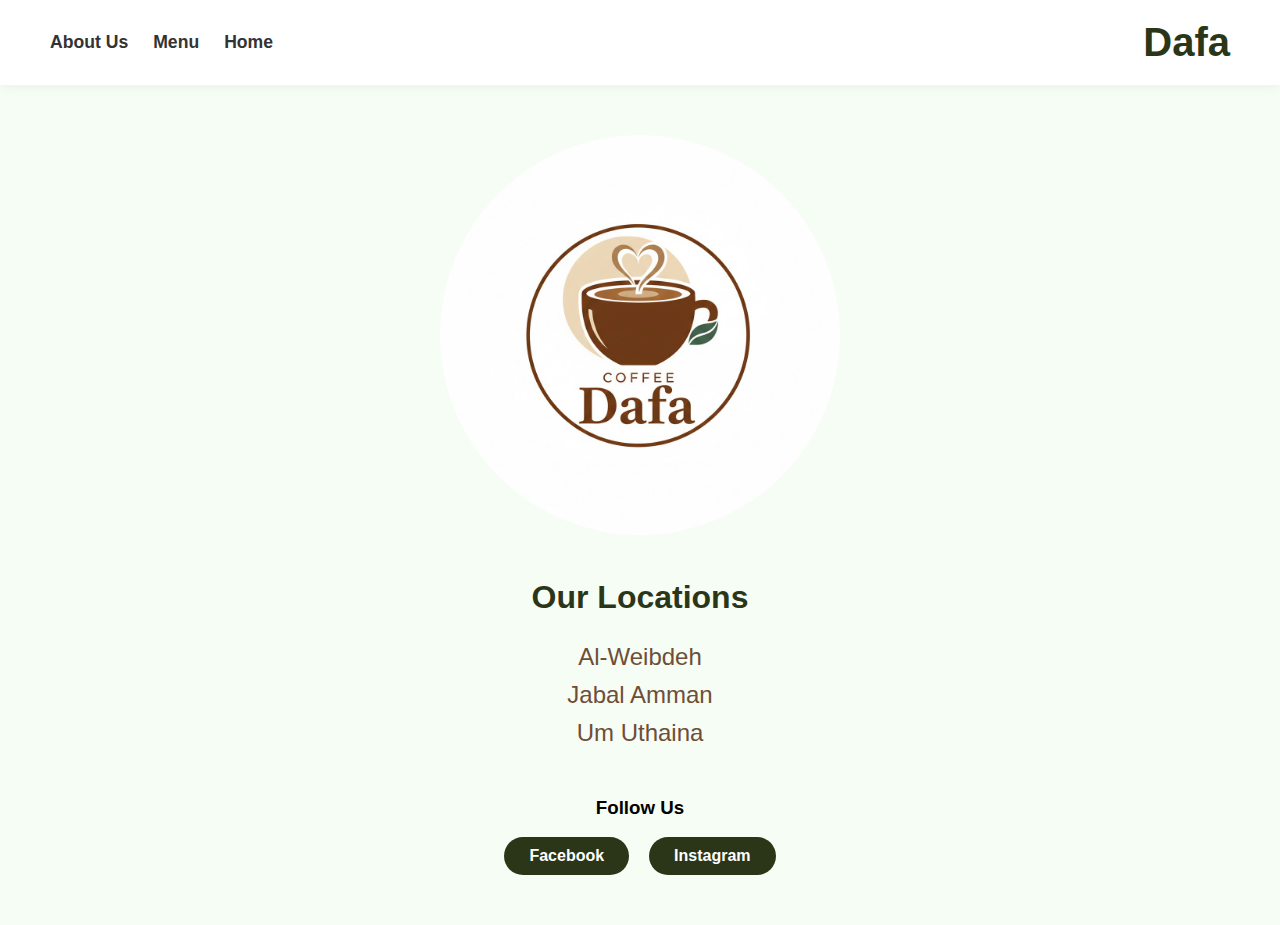
<file: index.html>
<!DOCTYPE html>
<html lang="ar" dir="rtl">
<head>
    <meta charset="UTF-8">
    <meta name="viewport" content="width=device-width, initial-scale=1.0">
    <title>Dafa Coffee</title>
   <link rel="stylesheet" href="style.css">
   
</head>
<body>

  <div class="header-top">
        <h1>Dafa</h1> 
        
        <nav class="nav-links"> 
            <a href="index.html">Home</a>
            <a href="menu/index.menu.html">Menu</a>
            <a href="html/about_us.html" target="_blank">About Us</a>
        </nav>
    </div>

    <div class="main-content">
        <img src="img/unnamed.jpg" alt="Logo" class="logo-img">

        <h2 class="branches-title">Our Locations</h2>
        
        <div class="location-container">
            <a href="https://maps.google.com" class="location-link">Al-Weibdeh</a>
            <a href="https://maps.google.com" class="location-link">Jabal Amman</a>
            <a href="https://maps.google.com" class="location-link">Um Uthaina</a>
        </div>

        <div class="follow-us">
            <h3>Follow Us</h3>
            <div class="social-links">
                <a href="https://www.instagram.com/ayham7.w?igsh=MXVzdG1oc3FobHltMA==" target="_blank">Instagram</a>
                <a href="#" target="_blank">Facebook</a>
            </div>
        </div>
    </div>

</body>
</html>
</file>
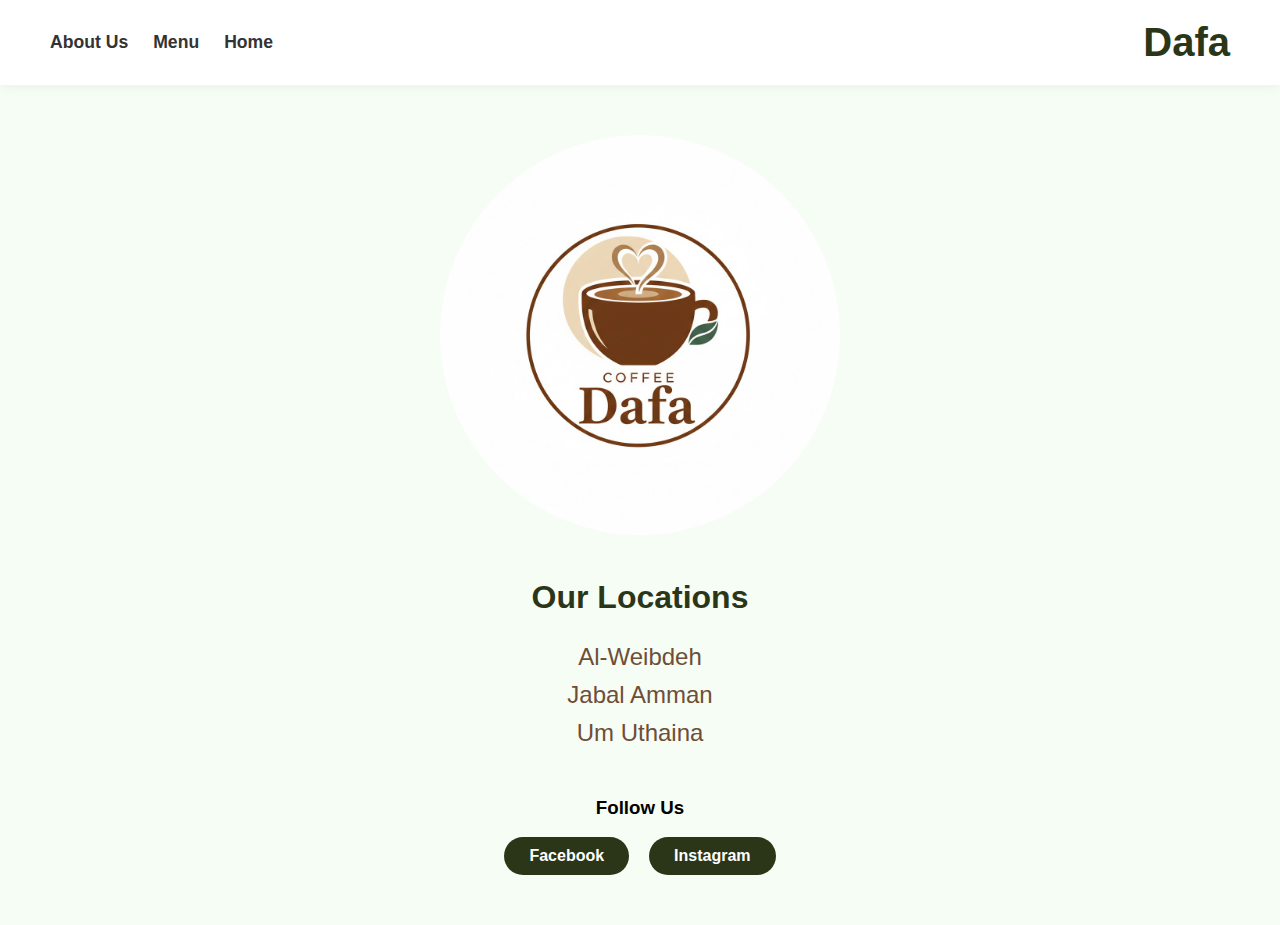
<file: dafa caffe/html/index.html>
<!DOCTYPE html>
<html lang="ar" dir="rtl">
<head>
    <meta charset="UTF-8">
    <meta name="viewport" content="width=device-width, initial-scale=1.0">
    <title>Dafa Coffee</title>
   <link rel="stylesheet" href="../css/style.css">
   
</head>
<body>

  <div class="header-top">
        <h1>Dafa</h1> 
        
        <nav class="nav-links"> 
            <a href="index.html">Home</a>
            <a href="../menu/index.menu.html">Menu</a>
            <a href="about_us.html" target="_blank">About Us</a>
        </nav>
    </div>

    <div class="main-content">
        <img src="..\img/unnamed.jpg" alt="Logo" class="logo-img">

        <h2 class="branches-title">Our Locations</h2>
        
        <div class="location-container">
            <a href="https://maps.google.com" class="location-link">Al-Weibdeh</a>
            <a href="https://maps.google.com" class="location-link">Jabal Amman</a>
            <a href="https://maps.google.com" class="location-link">Um Uthaina</a>
        </div>

        <div class="follow-us">
            <h3>Follow Us</h3>
            <div class="social-links">
                <a href="https://www.instagram.com/ayham7.w?igsh=MXVzdG1oc3FobHltMA==" target="_blank">Instagram</a>
                <a href="#" target="_blank">Facebook</a>
            </div>
        </div>
    </div>

</body>
</html>
</file>
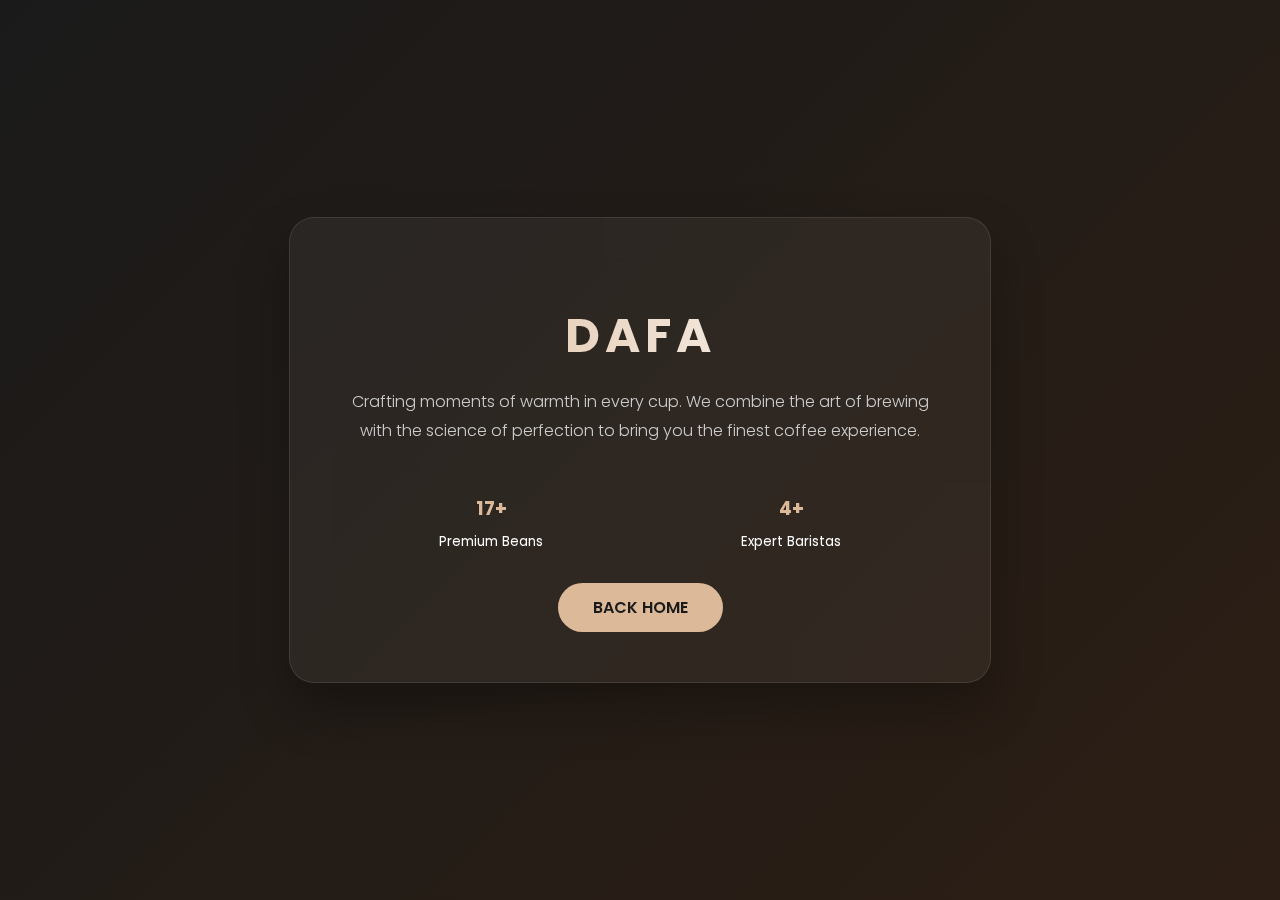
<file: html/about_us.html>
<!DOCTYPE html>
<html lang="en">
<head>
    <meta charset="UTF-8">
    <meta name="viewport" content="width=device-width, initial-scale=1.0">
    <title>About Us | DAFA CAFFE</title>
    <style>
        @import url('https://fonts.googleapis.com/css2?family=Poppins:wght@300;400;600&display=swap');

        body {
            margin: 0;
            height: 100vh;
            display: flex;
            align-items: center;
            justify-content: center;
            background: linear-gradient(135deg, #1a1a1a 0%, #2c1e14 100%); /* تدرج لوني بلون القهوة الداكن */
            font-family: 'Poppins', sans-serif;
            color: #fff;
            overflow: hidden;
        }

        /* تأثير الزجاج (Glassmorphism) */
        .glass-card {
            background: rgba(255, 255, 255, 0.05);
            backdrop-filter: blur(15px);
            border: 1px solid rgba(255, 255, 255, 0.1);
            border-radius: 25px;
            padding: 50px;
            width: 80%;
            max-width: 600px;
            text-align: center;
            box-shadow: 0 25px 50px rgba(0,0,0,0.3);
            transform: translateY(30px);
            opacity: 0;
            transition: all 1s ease-out;
        }

        h1 {
            font-size: 3rem;
            margin-bottom: 10px;
            background: linear-gradient(to right, #dcb999, #fff);
            -webkit-background-clip: text;
            -webkit-text-fill-color: transparent;
            letter-spacing: 5px;
        }

        p {
            font-weight: 300;
            line-height: 1.8;
            color: #ccc;
            margin-bottom: 30px;
        }

        .stats {
            display: flex;
            justify-content: space-around;
            margin-bottom: 30px;
        }

        .stat-item h3 {
            color: #dcb999;
            margin-bottom: 5px;
        }

        /* الزر كما في صورتك لكن بلمسة عصرية */
        .btn-modern {
            padding: 12px 35px;
            background: #dcb999;
            color: #1a1a1a;
            text-decoration: none;
            border-radius: 50px;
            font-weight: 600;
            transition: 0.4s;
            display: inline-block;
        }

        .btn-modern:hover {
            letter-spacing: 2px;
            box-shadow: 0 0 20px rgba(220, 185, 153, 0.5);
        }

        /* انيميشن الجافا سكريبت */
        .show {
            opacity: 1;
            transform: translateY(0);
        }
    </style>
</head>
<body>

    <div class="glass-card" id="card">
        <h1>DAFA</h1>
        <p>Crafting moments of warmth in every cup. We combine the art of brewing with the science of perfection to bring you the finest coffee experience.</p>
        
        <div class="stats">
            <div class="stat-item">
                <h3 id="coffee-count">0</h3>
                <small>Premium Beans</small>
            </div>
            <div class="stat-item">
                <h3 id="expert-count">0</h3>
                <small>Expert Baristas</small>
            </div>
        </div>

        <a href="index.html" class="btn-modern">BACK HOME</a>
    </div>

    <script>
        // جافا سكريبت لإظهار الكرت عند التحميل وعداد الأرقام
        window.onload = function() {
            document.getElementById('card').classList.add('show');
            
            // عداد تفاعلي (Interactive Counter)
            animateValue("coffee-count", 0, 50, 2000);
            animateValue("expert-count", 0, 12, 2000);
        };

        function animateValue(id, start, end, duration) {
            let obj = document.getElementById(id);
            let range = end - start;
            let current = start;
            let increment = end > start ? 1 : -1;
            let stepTime = Math.abs(Math.floor(duration / range));
            let timer = setInterval(function() {
                current += increment;
                obj.innerHTML = current + "+";
                if (current == end) {
                    clearInterval(timer);
                }
            }, stepTime);
        }
    </script>
</body>
</html>
</file>
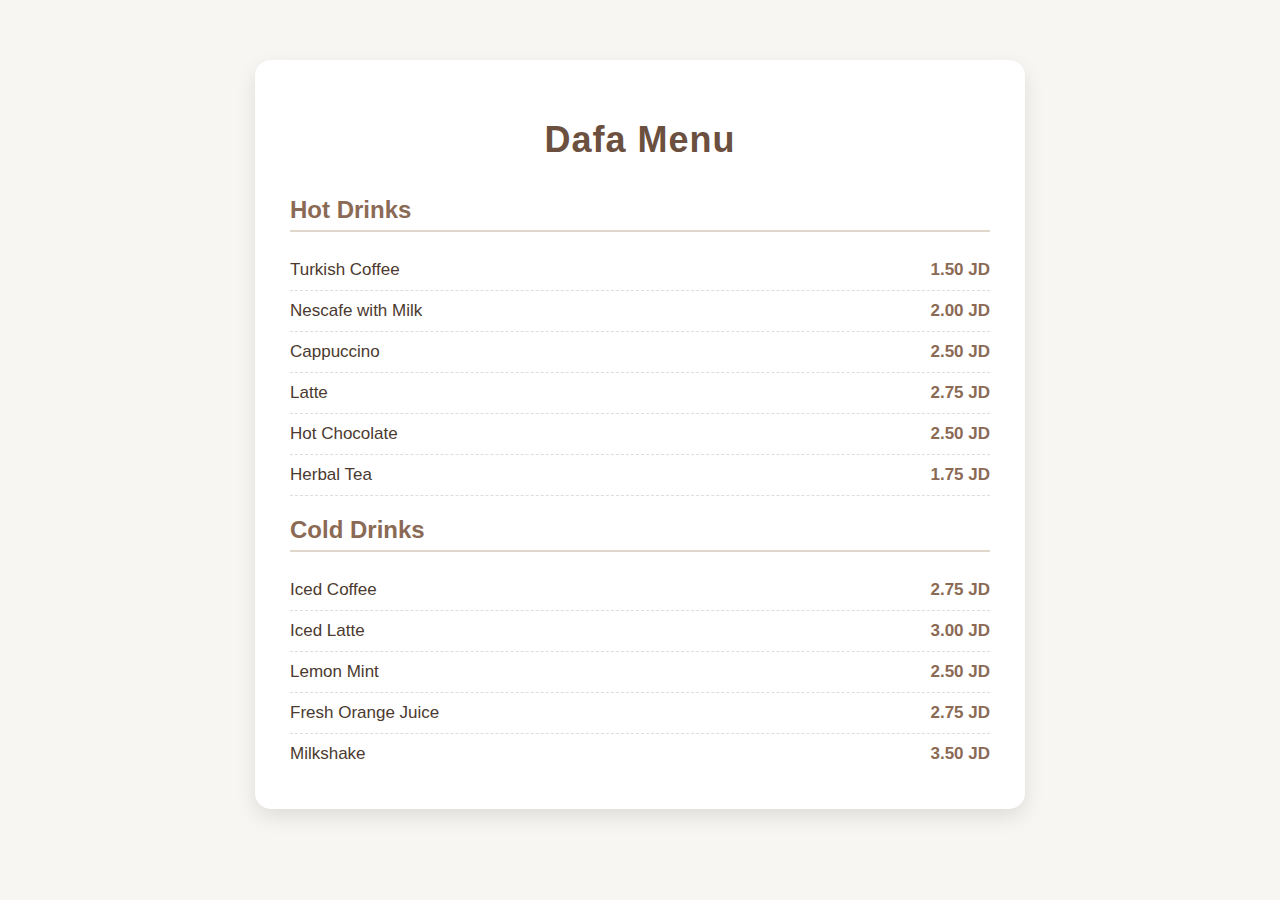
<file: menu/index.menu.html>
<!DOCTYPE html>
<html lang="en">
<head>
    <meta charset="UTF-8">
    <title>Dafa Menu</title>
    <style>
        body {
            margin: 0;
            padding: 0;
            font-family: 'Segoe UI', Tahoma, sans-serif;
            background-color: #f7f6f2;
        }

        .menu {
            width: 700px;
            margin: 60px auto;
            background-color: #ffffff;
            padding: 35px;
            border-radius: 16px;
            box-shadow: 0 8px 20px rgba(0,0,0,0.1);
        }

        h1 {
            text-align: center;
            color: #6b4f3f;
            margin-bottom: 35px;
            font-size: 36px;
            letter-spacing: 1px;
        }

        h2 {
            color: #8b6a55;
            border-bottom: 2px solid #e0d6cc;
            padding-bottom: 6px;
            margin-bottom: 18px;
        }

        .item {
            display: flex;
            justify-content: space-between;
            padding: 10px 0;
            font-size: 17px;
            color: #4b3a2f;
            border-bottom: 1px dashed #ddd;
        }

        .item:last-child {
            border-bottom: none;
        }

        .price {
            font-weight: bold;
            color: #8b6a55;
        }
    </style>
</head>
<body>

<div class="menu">
    <h1>Dafa Menu</h1>

    <h2>Hot Drinks</h2>
    <div class="item">
        <span>Turkish Coffee</span>
        <span class="price">1.50 JD</span>
    </div>
    <div class="item">
        <span>Nescafe with Milk</span>
        <span class="price">2.00 JD</span>
    </div>
    <div class="item">
        <span>Cappuccino</span>
        <span class="price">2.50 JD</span>
    </div>
    <div class="item">
        <span>Latte</span>
        <span class="price">2.75 JD</span>
    </div>
    <div class="item">
        <span>Hot Chocolate</span>
        <span class="price">2.50 JD</span>
    </div>
    <div class="item">
        <span>Herbal Tea</span>
        <span class="price">1.75 JD</span>
    </div>

    <h2>Cold Drinks</h2>
    <div class="item">
        <span>Iced Coffee</span>
        <span class="price">2.75 JD</span>
    </div>
    <div class="item">
        <span>Iced Latte</span>
        <span class="price">3.00 JD</span>
    </div>
    <div class="item">
        <span>Lemon Mint</span>
        <span class="price">2.50 JD</span>
    </div>
    <div class="item">
        <span>Fresh Orange Juice</span>
        <span class="price">2.75 JD</span>
    </div>
    <div class="item">
        <span>Milkshake</span>
        <span class="price">3.50 JD</span>
    </div>
</div>

</body>
</html>
</file>
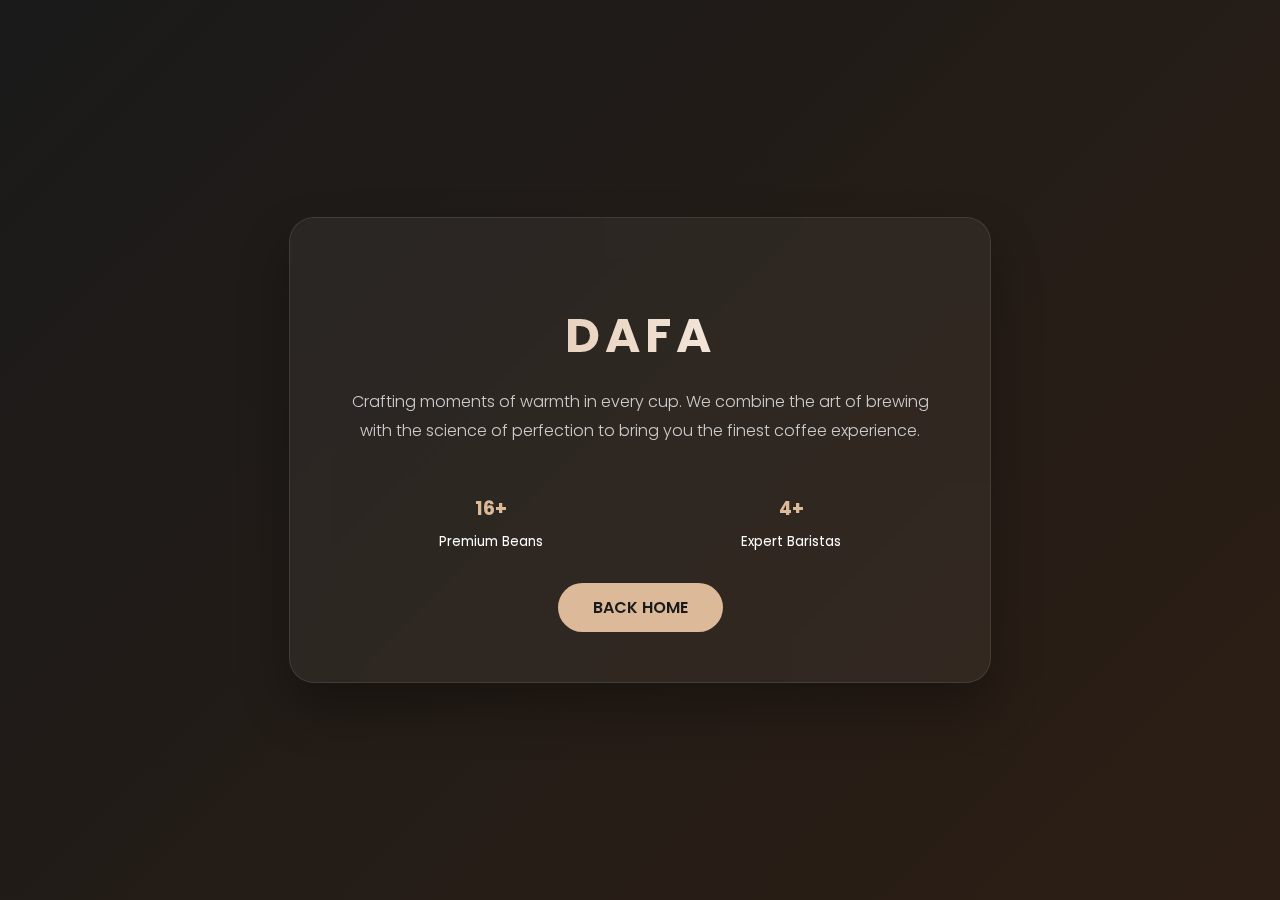
<file: dafa caffe/html/about_us.html>
<!DOCTYPE html>
<html lang="en">
<head>
    <meta charset="UTF-8">
    <meta name="viewport" content="width=device-width, initial-scale=1.0">
    <title>About Us | DAFA CAFFE</title>
    <style>
        @import url('https://fonts.googleapis.com/css2?family=Poppins:wght@300;400;600&display=swap');

        body {
            margin: 0;
            height: 100vh;
            display: flex;
            align-items: center;
            justify-content: center;
            background: linear-gradient(135deg, #1a1a1a 0%, #2c1e14 100%); /* تدرج لوني بلون القهوة الداكن */
            font-family: 'Poppins', sans-serif;
            color: #fff;
            overflow: hidden;
        }

        /* تأثير الزجاج (Glassmorphism) */
        .glass-card {
            background: rgba(255, 255, 255, 0.05);
            backdrop-filter: blur(15px);
            border: 1px solid rgba(255, 255, 255, 0.1);
            border-radius: 25px;
            padding: 50px;
            width: 80%;
            max-width: 600px;
            text-align: center;
            box-shadow: 0 25px 50px rgba(0,0,0,0.3);
            transform: translateY(30px);
            opacity: 0;
            transition: all 1s ease-out;
        }

        h1 {
            font-size: 3rem;
            margin-bottom: 10px;
            background: linear-gradient(to right, #dcb999, #fff);
            -webkit-background-clip: text;
            -webkit-text-fill-color: transparent;
            letter-spacing: 5px;
        }

        p {
            font-weight: 300;
            line-height: 1.8;
            color: #ccc;
            margin-bottom: 30px;
        }

        .stats {
            display: flex;
            justify-content: space-around;
            margin-bottom: 30px;
        }

        .stat-item h3 {
            color: #dcb999;
            margin-bottom: 5px;
        }

        /* الزر كما في صورتك لكن بلمسة عصرية */
        .btn-modern {
            padding: 12px 35px;
            background: #dcb999;
            color: #1a1a1a;
            text-decoration: none;
            border-radius: 50px;
            font-weight: 600;
            transition: 0.4s;
            display: inline-block;
        }

        .btn-modern:hover {
            letter-spacing: 2px;
            box-shadow: 0 0 20px rgba(220, 185, 153, 0.5);
        }

        /* انيميشن الجافا سكريبت */
        .show {
            opacity: 1;
            transform: translateY(0);
        }
    </style>
</head>
<body>

    <div class="glass-card" id="card">
        <h1>DAFA</h1>
        <p>Crafting moments of warmth in every cup. We combine the art of brewing with the science of perfection to bring you the finest coffee experience.</p>
        
        <div class="stats">
            <div class="stat-item">
                <h3 id="coffee-count">0</h3>
                <small>Premium Beans</small>
            </div>
            <div class="stat-item">
                <h3 id="expert-count">0</h3>
                <small>Expert Baristas</small>
            </div>
        </div>

        <a href="index.html" class="btn-modern">BACK HOME</a>
    </div>

    <script>
        // جافا سكريبت لإظهار الكرت عند التحميل وعداد الأرقام
        window.onload = function() {
            document.getElementById('card').classList.add('show');
            
            // عداد تفاعلي (Interactive Counter)
            animateValue("coffee-count", 0, 50, 2000);
            animateValue("expert-count", 0, 12, 2000);
        };

        function animateValue(id, start, end, duration) {
            let obj = document.getElementById(id);
            let range = end - start;
            let current = start;
            let increment = end > start ? 1 : -1;
            let stepTime = Math.abs(Math.floor(duration / range));
            let timer = setInterval(function() {
                current += increment;
                obj.innerHTML = current + "+";
                if (current == end) {
                    clearInterval(timer);
                }
            }, stepTime);
        }
    </script>
</body>
</html>
</file>
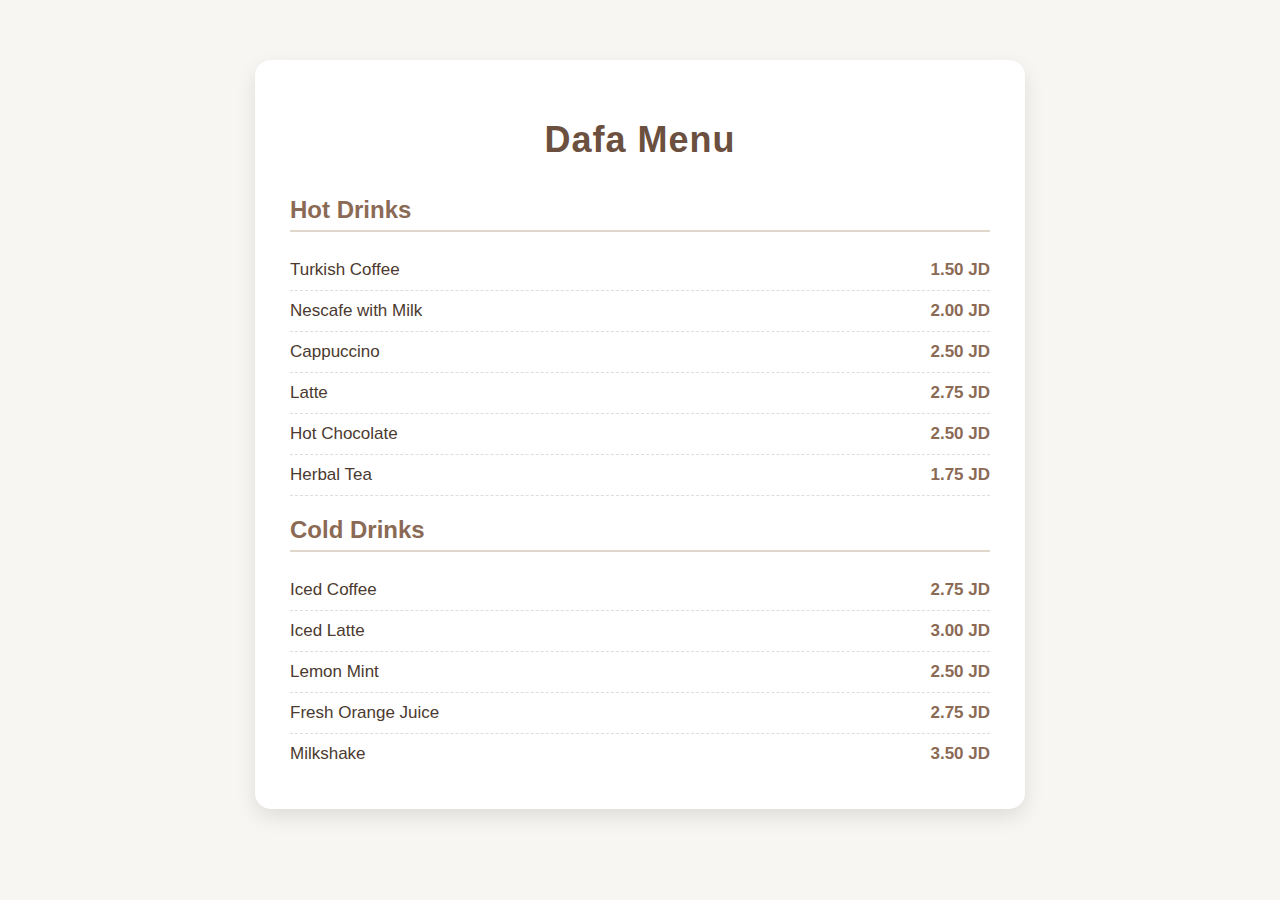
<file: dafa caffe/menu/index.menu.html>
<!DOCTYPE html>
<html lang="en">
<head>
    <meta charset="UTF-8">
    <title>Dafa Menu</title>
    <style>
        body {
            margin: 0;
            padding: 0;
            font-family: 'Segoe UI', Tahoma, sans-serif;
            background-color: #f7f6f2;
        }

        .menu {
            width: 700px;
            margin: 60px auto;
            background-color: #ffffff;
            padding: 35px;
            border-radius: 16px;
            box-shadow: 0 8px 20px rgba(0,0,0,0.1);
        }

        h1 {
            text-align: center;
            color: #6b4f3f;
            margin-bottom: 35px;
            font-size: 36px;
            letter-spacing: 1px;
        }

        h2 {
            color: #8b6a55;
            border-bottom: 2px solid #e0d6cc;
            padding-bottom: 6px;
            margin-bottom: 18px;
        }

        .item {
            display: flex;
            justify-content: space-between;
            padding: 10px 0;
            font-size: 17px;
            color: #4b3a2f;
            border-bottom: 1px dashed #ddd;
        }

        .item:last-child {
            border-bottom: none;
        }

        .price {
            font-weight: bold;
            color: #8b6a55;
        }
    </style>
</head>
<body>

<div class="menu">
    <h1>Dafa Menu</h1>

    <h2>Hot Drinks</h2>
    <div class="item">
        <span>Turkish Coffee</span>
        <span class="price">1.50 JD</span>
    </div>
    <div class="item">
        <span>Nescafe with Milk</span>
        <span class="price">2.00 JD</span>
    </div>
    <div class="item">
        <span>Cappuccino</span>
        <span class="price">2.50 JD</span>
    </div>
    <div class="item">
        <span>Latte</span>
        <span class="price">2.75 JD</span>
    </div>
    <div class="item">
        <span>Hot Chocolate</span>
        <span class="price">2.50 JD</span>
    </div>
    <div class="item">
        <span>Herbal Tea</span>
        <span class="price">1.75 JD</span>
    </div>

    <h2>Cold Drinks</h2>
    <div class="item">
        <span>Iced Coffee</span>
        <span class="price">2.75 JD</span>
    </div>
    <div class="item">
        <span>Iced Latte</span>
        <span class="price">3.00 JD</span>
    </div>
    <div class="item">
        <span>Lemon Mint</span>
        <span class="price">2.50 JD</span>
    </div>
    <div class="item">
        <span>Fresh Orange Juice</span>
        <span class="price">2.75 JD</span>
    </div>
    <div class="item">
        <span>Milkshake</span>
        <span class="price">3.50 JD</span>
    </div>
</div>

</body>
</html>
</file>
<file: style.css>
body {
            font-family: Arial, sans-serif;
            margin: 0;
            padding: 0;
            background-color: #f6fdf5;
            text-align: center;
        }

        /* الهيدر العلوي المعدل */
        .header-top {
            display: flex;
            justify-content: space-between; /* يوزع العناصر بين اليمين واليسار */
            align-items: center;
            padding: 20px 50px;
            background-color: #fff;
            box-shadow: 0 2px 10px rgba(0,0,0,0.05);
        }

        .header-top h1 {
            margin: 0;
            color: #2b3618;
            font-size: 2.5rem;
            /* اسم دفا سيأخذ مكانه في اليمين تلقائياً بسبب dir="rtl" */
        }

        .nav-links {
            display: flex;
            gap: 25px;
            /* الروابط ستتجه لليسار تلقائياً */
        }

        .nav-links a {
            text-decoration: none;
            color: #333;
            font-weight: bold;
            font-size: 1.1rem;
            transition: 0.3s;
        }

        .nav-links a:hover {
            color: #2b3618;
            transform: scale(1.1);
        }

        /* المحتوى الرئيسي */
        .main-content {
            margin-top: 50px;
        }

        .logo-img {
            width: 400px;
            height: auto;
            border-radius: 50%;
        }

        .branches-title {
            color: #2b3618;
            font-size: 2rem;
            margin-top: 40px;
        }

        /* الفروع بدون علامات */
        .location-container {
            margin: 20px 0;
        }

        .location-link {
            display: block; /* كل رابط في سطر */
            text-decoration: none;
            color: #6f4e37;
            font-size: 1.5rem;
            margin: 10px 0;
            transition: 0.3s;
        }

        .location-link:hover {
            color: #2b3618;
            font-weight: bold;
        }

        /* التواصل الاجتماعي */
        .follow-us {
            margin-top: 50px;
            padding-bottom: 50px;
        }

        .social-links {
            display: flex;
            justify-content: center;
            gap: 20px;
            margin-top: 15px;
        }

        .social-links a {
            text-decoration: none;
            color: white;
            background-color: #2b3618;
            padding: 10px 25px;
            border-radius: 25px;
            font-weight: bold;
            transition: 0.3s;
        }

        .social-links a:hover {
            background-color: #000;
            transform: scale(1.1);
        }
</file>
<file: dafa caffe/css/style.css>
body {
            font-family: Arial, sans-serif;
            margin: 0;
            padding: 0;
            background-color: #f6fdf5;
            text-align: center;
        }

        /* الهيدر العلوي المعدل */
        .header-top {
            display: flex;
            justify-content: space-between; /* يوزع العناصر بين اليمين واليسار */
            align-items: center;
            padding: 20px 50px;
            background-color: #fff;
            box-shadow: 0 2px 10px rgba(0,0,0,0.05);
        }

        .header-top h1 {
            margin: 0;
            color: #2b3618;
            font-size: 2.5rem;
            /* اسم دفا سيأخذ مكانه في اليمين تلقائياً بسبب dir="rtl" */
        }

        .nav-links {
            display: flex;
            gap: 25px;
            /* الروابط ستتجه لليسار تلقائياً */
        }

        .nav-links a {
            text-decoration: none;
            color: #333;
            font-weight: bold;
            font-size: 1.1rem;
            transition: 0.3s;
        }

        .nav-links a:hover {
            color: #2b3618;
            transform: scale(1.1);
        }

        /* المحتوى الرئيسي */
        .main-content {
            margin-top: 50px;
        }

        .logo-img {
            width: 400px;
            height: auto;
            border-radius: 50%;
        }

        .branches-title {
            color: #2b3618;
            font-size: 2rem;
            margin-top: 40px;
        }

        /* الفروع بدون علامات */
        .location-container {
            margin: 20px 0;
        }

        .location-link {
            display: block; /* كل رابط في سطر */
            text-decoration: none;
            color: #6f4e37;
            font-size: 1.5rem;
            margin: 10px 0;
            transition: 0.3s;
        }

        .location-link:hover {
            color: #2b3618;
            font-weight: bold;
        }

        /* التواصل الاجتماعي */
        .follow-us {
            margin-top: 50px;
            padding-bottom: 50px;
        }

        .social-links {
            display: flex;
            justify-content: center;
            gap: 20px;
            margin-top: 15px;
        }

        .social-links a {
            text-decoration: none;
            color: white;
            background-color: #2b3618;
            padding: 10px 25px;
            border-radius: 25px;
            font-weight: bold;
            transition: 0.3s;
        }

        .social-links a:hover {
            background-color: #000;
            transform: scale(1.1);
        }
</file>
